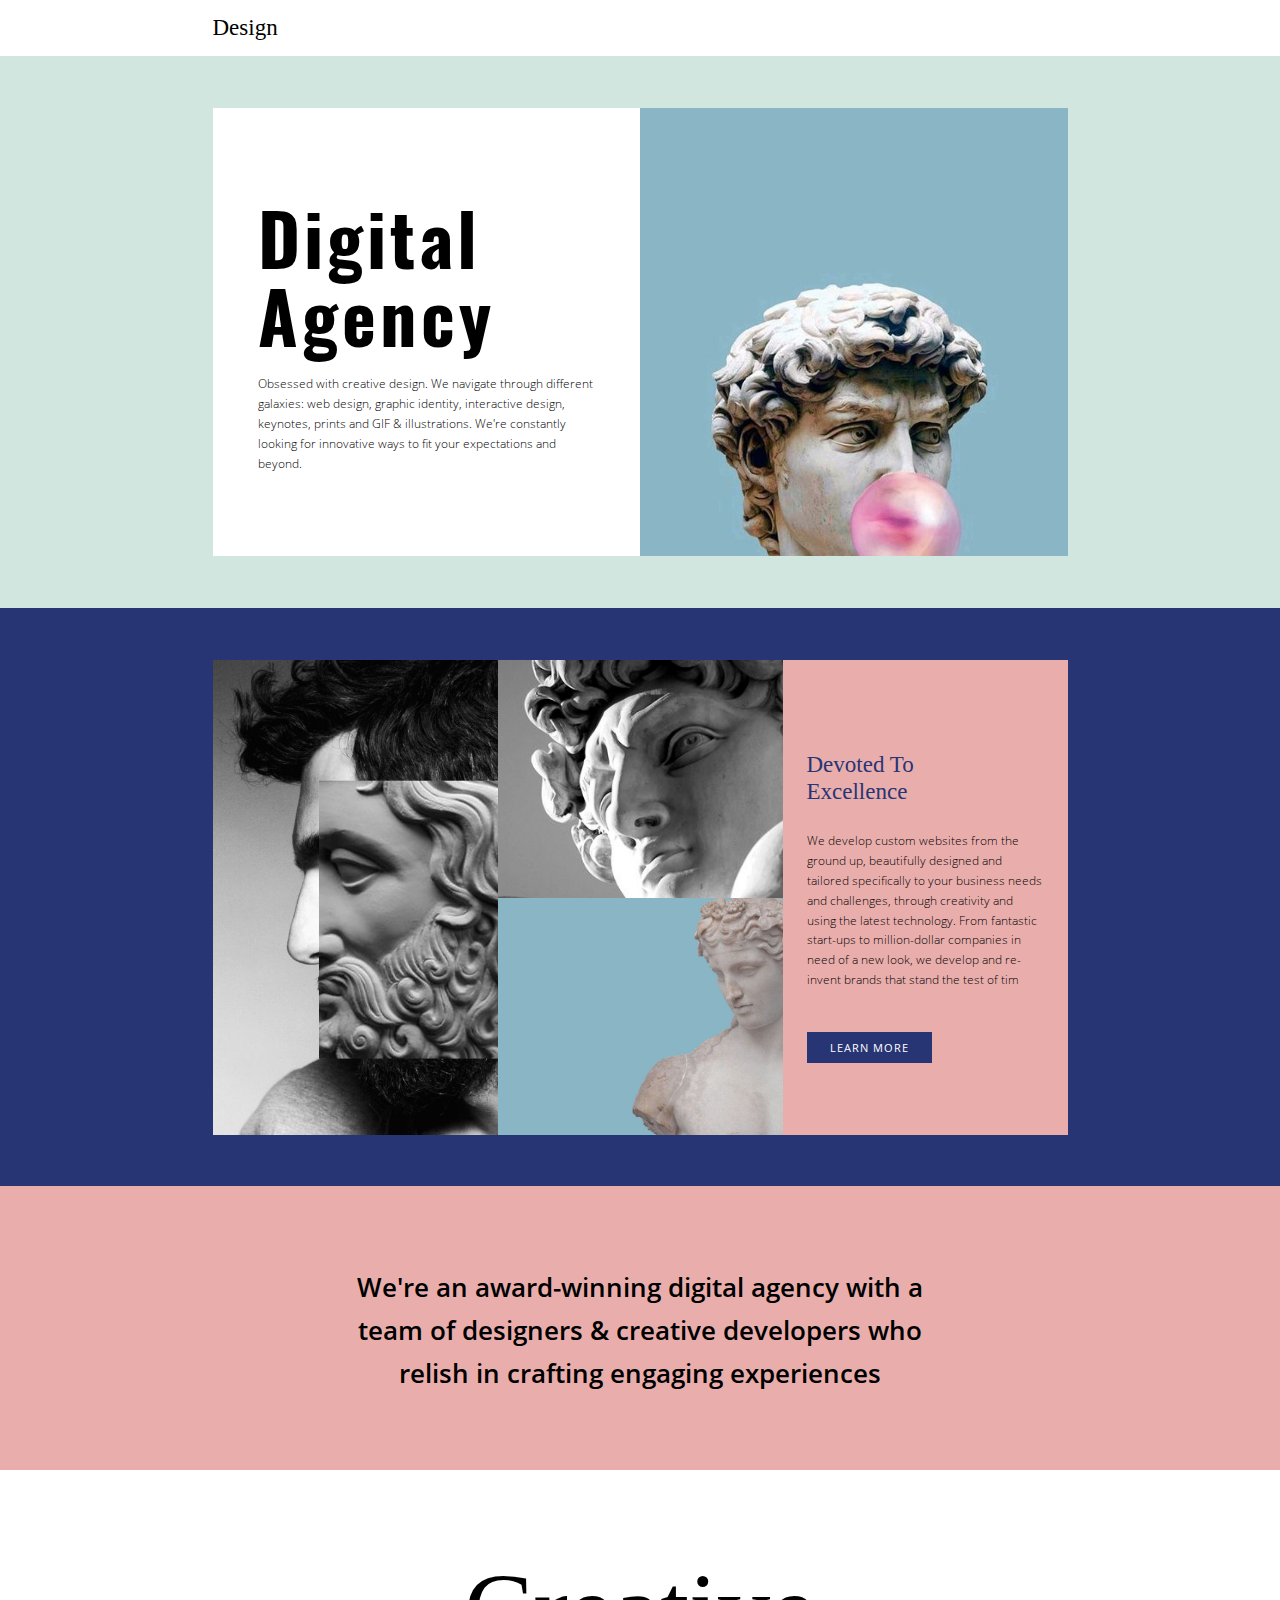
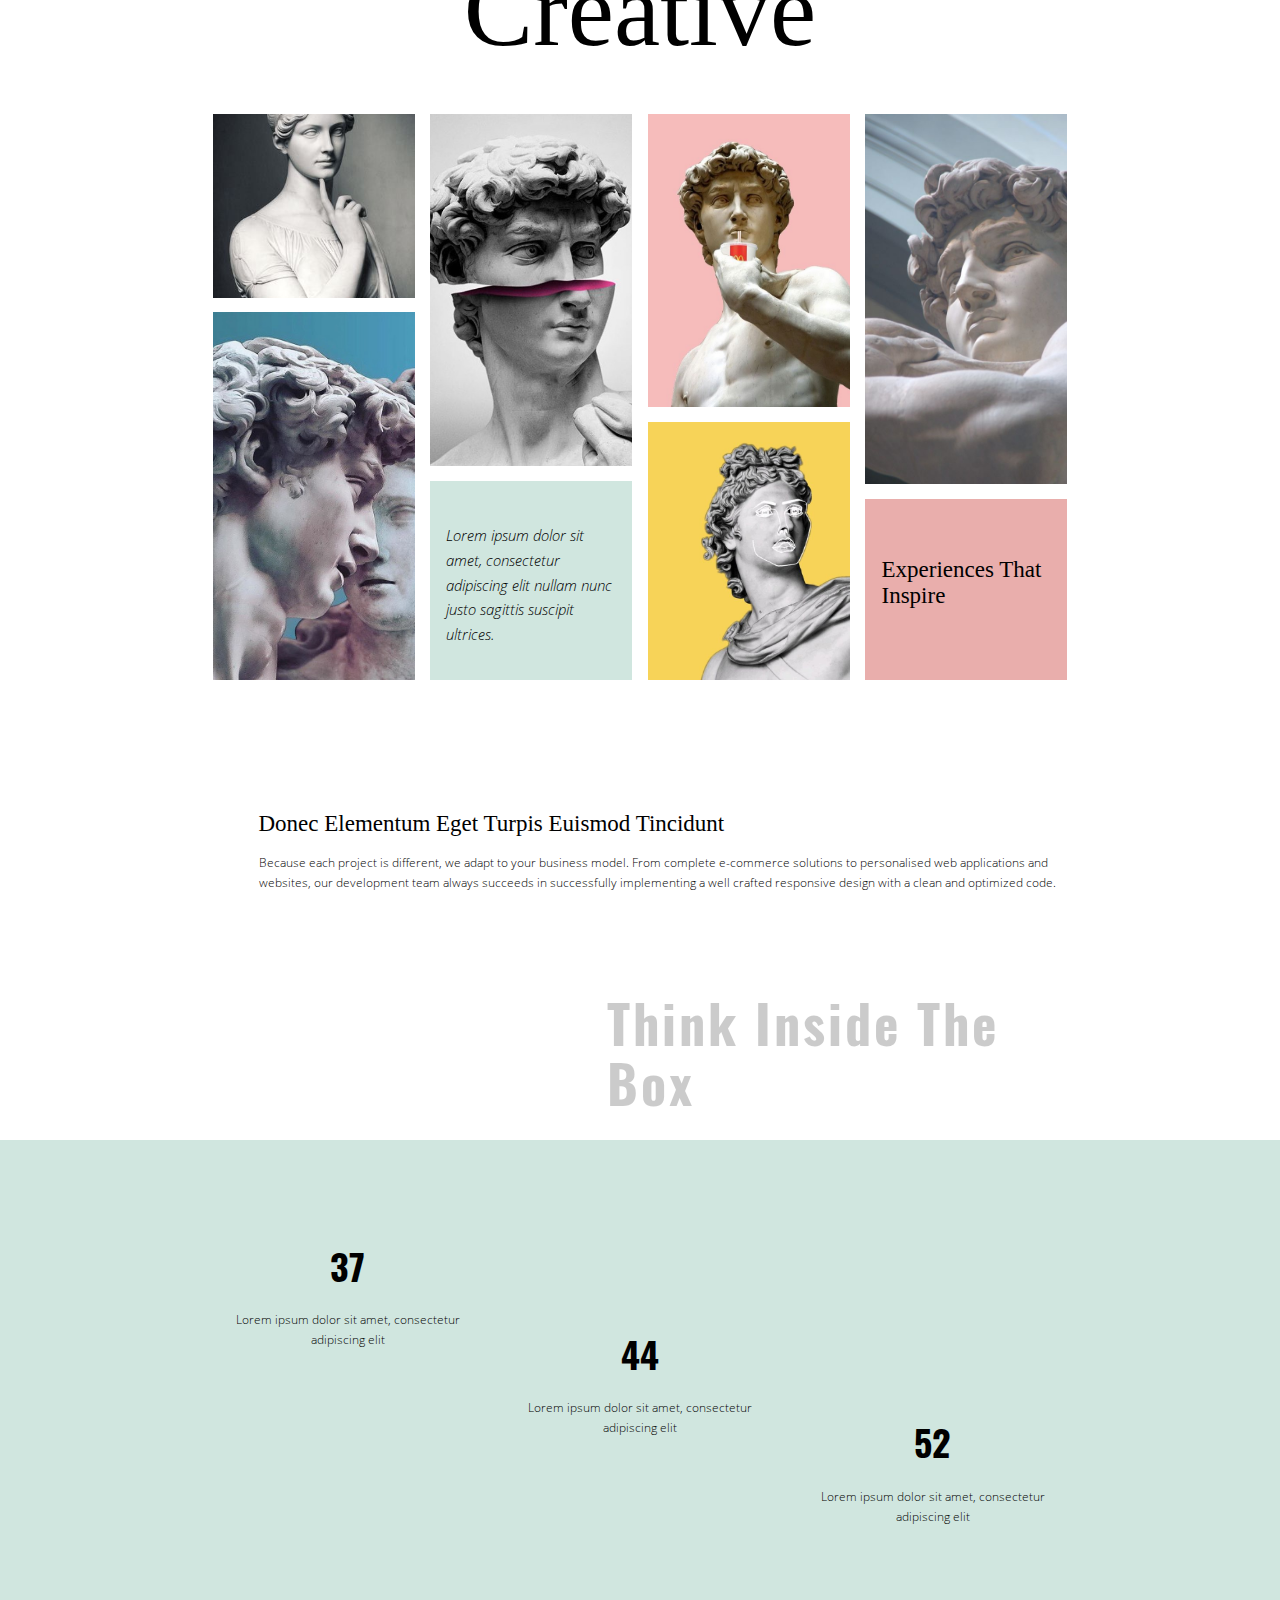
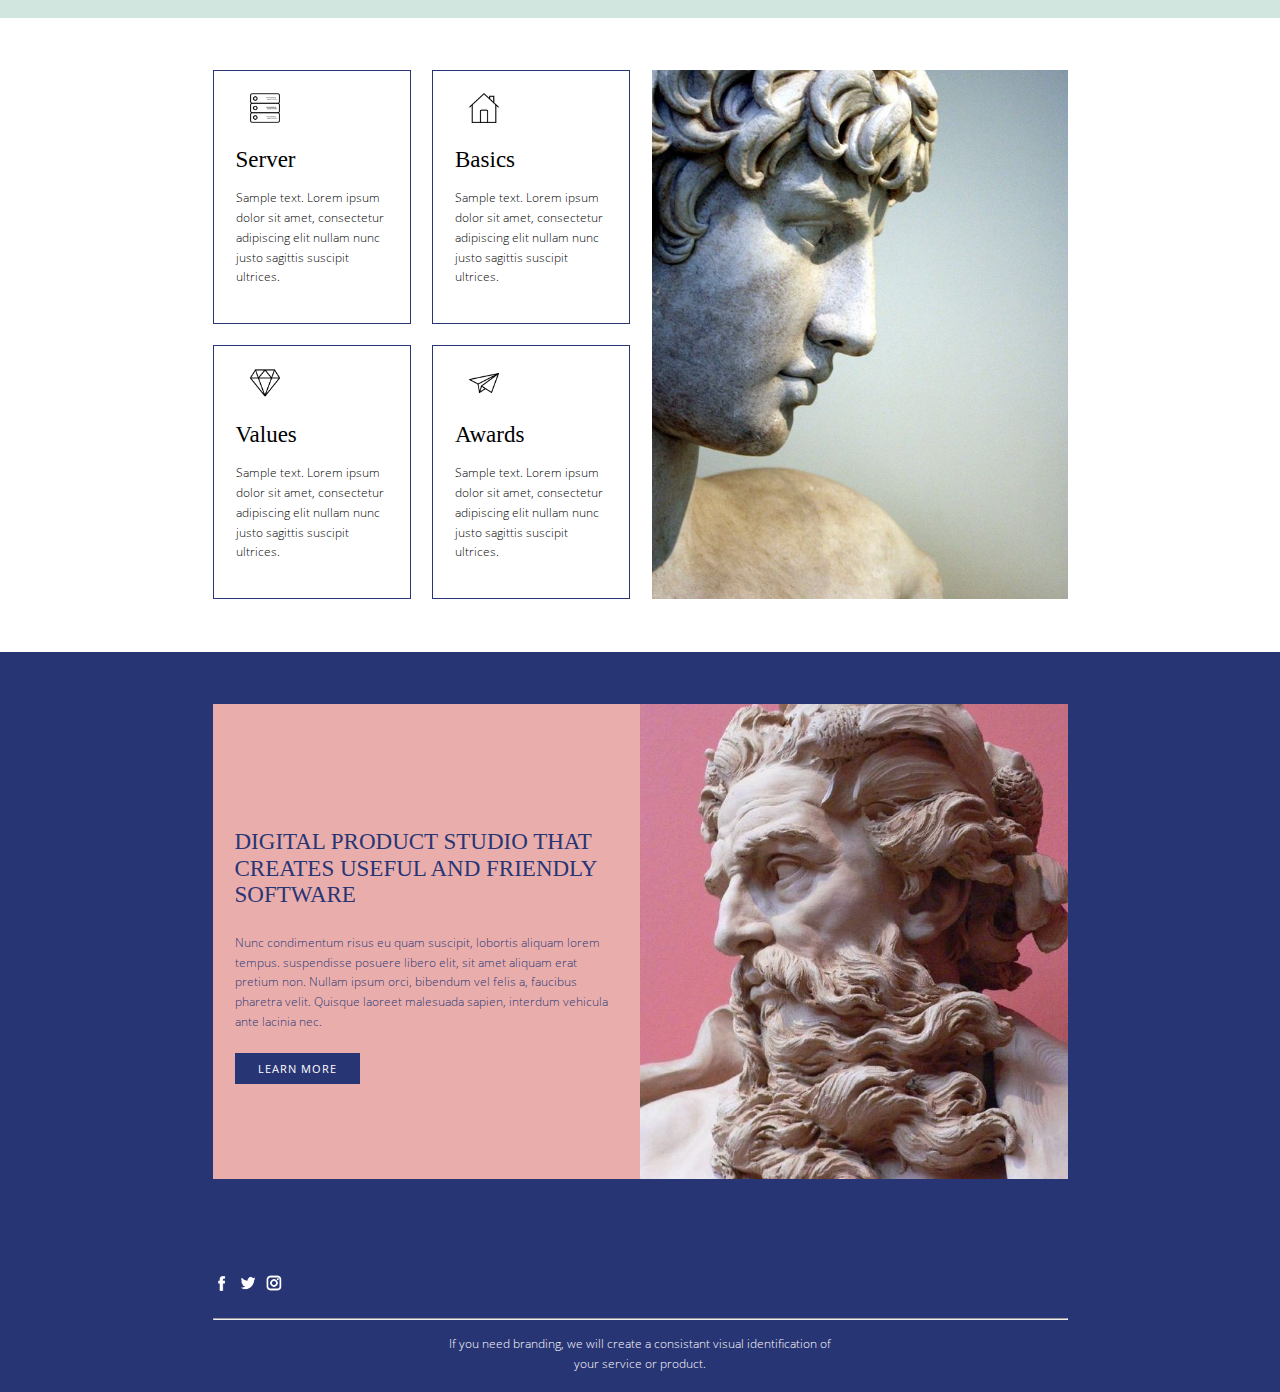
<file: index.html>
<!DOCTYPE html>
<html>
<head>
	<link rel='stylesheet' href='./assets/css/styles.css'>
	<link rel="stylesheet" href='./assets/css/index.css'>
	<title>Project</title>
</head>
<body>
	
<!-- 0 | Header -->
<section class="header">
	<h2>Design</h2>
</section>	
	
<!-- 1 | Digital Agency -->
<section class="agency-wrapper">
	<div class= "agency">
		<div class="agency-left" >
			<h1 class= "agency-title"> Digital Agency</h1>
			<p class="par">Obsessed with creative design. We navigate through different galaxies: web design, graphic identity, interactive design, keynotes, prints and GIF & illustrations. We're constantly looking for innovative ways to fit your expectations and beyond.</p>
		</div>
		<div class="agency-right">
			<img src= "./assets/img/bubblegum.jpg" alt= "bubblegum">
		</div>
	</div>
</section>

<!-- 2 | Devoted to excellence -->
<section class="devoted-wrapper">
	<div class= "devoted">
		<div class="devoted-left">	
			<img src="./assets/img/manstatue.jpg" alt="manstatue" height="475"> 
		</div>
		<div class="devoted-middle">
			<div class="top"> 
				<img src="./assets/img/top.jpg" alt="toppic"  width="286">
			</div>
			<div class="bottom"> 
				<!-- 
					Прописывая пути не выходи за рамки своего проекта! 
					Иначе прописывая пути как ниже, при переносе/переименовании папки все подключенные файлы станут недоступными.

					<img src="/Users/sashachuma/Documents/HTML:CSS/images/bottom.jpg" alt="bottom" width="288"> 
				-->
				<img src="./assets/img/bottom.jpg" alt="bottom" width="288">
			</div>
		</div>	
		<div class="devoted-right">
			<h2>Devoted To Excellence</h2>
			<p>We develop custom websites from the ground up, beautifully designed and tailored specifically to your business needs and challenges, through creativity and using the latest technology.  From fantastic start-ups to million-dollar companies in need of a new look, we develop and re-invent brands that stand the test of tim</p>
			<a href='#'>LEARN MORE</a>
		</div>
	</div>
	</div>
</section>
	
<!-- 3 | Description -->
<section class="description-wrapper">
	<div class="description">
		<span >We're an award-winning digital agency with a team of designers & creative developers who relish in crafting engaging experiences</span>
	</div>
</section>	

<!-- 4 | Creative -->
<section class="creative-wrapper">
	<div class="creative">
		<span>Creative</span>
		<div class="creative-collage">
			<div class="lady">
				<div><img src="assets/img/lady.jpg" alt="lady" width="202"></div>
				<div><img src="assets/img/couple.jpg" alt="couple" width="370"></div>
			</div>
			<div class="sliced">
				<div><img src="assets/img/slicedhead.jpg" alt="slicedhead" width="350"></div>
				<div><p>Lorem ipsum dolor sit amet, consectetur adipiscing elit nullam nunc justo sagittis suscipit ultrices.</p></div>
			</div>
			<div class="mcstatue">
				<div><img src="assets/img/mcstatue.jpg" alt="mcstatue" width="220"></div>
				<div><img src="assets/img/yellow.jpg" alt="yellow statue" width="202"></div>
			</div>
			<div class="dazed">
				<div><img src="assets/img/dazed.jpg" alt="dazed" width="246"></div>
				<div><h2>Experiences That Inspire</h2></div>
			</div>
		</div>
	</div>
</section>
	
<!-- 5 | Think inside the box -->
<section class="quote-wrapper">
	<div class="quote">
		<h2>Donec Elementum Eget Turpis Euismod Tincidunt</h2>
		<p>Because each project is different, we adapt to your business model. From complete e-commerce solutions to personalised web applications and websites, our development team always succeeds in successfully implementing a well crafted responsive design with a clean and optimized code.</p>
		<h1>Think Inside The Box</h1>
	</div>
</section>

<!-- 6 | Numbers -->
<section class="numbers-wrapper">
	<div class="numbers">
		<div>
			<h1>37</h1>
			<p>Lorem ipsum dolor sit amet, consectetur adipiscing elit</p>
		</div>
		<div>
			<h1>44</h1>
			<p>Lorem ipsum dolor sit amet, consectetur adipiscing elit</p>
		</div>
		<div>
			<h1>52</h1>
			<p>Lorem ipsum dolor sit amet, consectetur adipiscing elit</p>
		</div>
	</div>
</section>
<!-- 7 | Server Basics Values Awards -->

<section class="info-wrapper">
	<div class="info">
		<div class="info-blocks">
			<div>
				<img src="assets/img/icons/Server.png" alt="Server" width="30"> 
				<h2>Server</h2>
				<p>Sample text. Lorem ipsum dolor sit amet, consectetur adipiscing elit nullam nunc justo sagittis suscipit ultrices.</p>
			</div>
			<div>
				<img src="assets/img/icons/Basics.png" alt="Basics" width="30"> 
				<h2>Basics</h2>
				<p>Sample text. Lorem ipsum dolor sit amet, consectetur adipiscing elit nullam nunc justo sagittis suscipit ultrices.</p>
			</div>	
			<div>
				<img src="assets/img/icons/Values.png" alt="Values" width="30"> 
				<h2>Values</h2>
				<p>Sample text. Lorem ipsum dolor sit amet, consectetur adipiscing elit nullam nunc justo sagittis suscipit ultrices.</p>
			</div>		
			<div>
				<img src="assets/img/icons/Awards.png" alt="Awards" width="30"> 
				<h2>Awards</h2>
				<p>Sample text. Lorem ipsum dolor sit amet, consectetur adipiscing elit nullam nunc justo sagittis suscipit ultrices.</p>
			</div>
		</div>
		<div class="info-pic">
			<img src="assets/img/profile.jpg" alt="profilephoto" width="416">
		</div>
	</div>
</section> 


<!-- 8 | Digital Product Studio -->
<section class="studio-wrapper">
	<div class="studio">
		<div class="studio-left">
			<h2>DIGITAL PRODUCT STUDIO THAT CREATES USEFUL AND FRIENDLY SOFTWARE</h2>
			<p>Nunc condimentum risus eu quam suscipit, lobortis aliquam lorem tempus. suspendisse posuere libero elit, sit amet aliquam erat pretium non. Nullam ipsum orci, bibendum vel felis a, faucibus pharetra velit. Quisque laoreet malesuada sapien, interdum vehicula ante lacinia nec.</p>
			<a href='#'>LEARN MORE</a>
		</div>
		<div class="studio-right">
			<img src="assets/img/beard.jpg" alt="beard"> 
		</div>
	</div>
</section>

<!-- 9 | Social Media -->

<section class="socialmedia-wrapper">
	<div class="social-media">
		<div>
			<a href="https://www.facebook.com/" target="_blank"><img src="assets/img/social_icons/facebook.png" alt="facebook" height="18"></a>
			<a href="https://twitter.com/" target="_blank"><img src="assets/img/social_icons/twitter.png" alt="twitter" height="18"></a>
			<a href="https://www.instagram.com/" target="_blank"><img src="assets/img/social_icons/instagram.png" alt="instagram" height="18"></a>	
		</div>
		<hr class="block-divider"/>
		<p>If you need branding, we will create a consistant visual identification of your service or product.</p>
	</div>

</section>

</body>
</html>
</file>
<file: assets/css/index.css>
@import './index/header.css';
@import './index/agency.css';
@import './index/devoted.css';
@import './index/description.css';
@import './index/creative.css';
@import './index/quote.css';
@import './index/numbers.css';
@import './index/info.css';
@import './index/studio.css';
@import './index/social-media.css';
</file>
<file: assets/css/styles.css>
@import './normalizer.css';
@import './fonts.css';



* {
	box-sizing: border-box;
}

body {
	font-family: "Open Sans";
	margin: 0;
}

h1,
h3,
h4,
h5,
h6 {
	font-family: Oswald;
}

h2 {
	font-family: Oswald-ExtraLight;
	font-size: 23px;
	font-weight: 100;
	margin: 15px 0;
}

p {
	width:100%;
	font-size: 12px;
	font-weight: 300;
	line-height: 165%;
}
</file>
